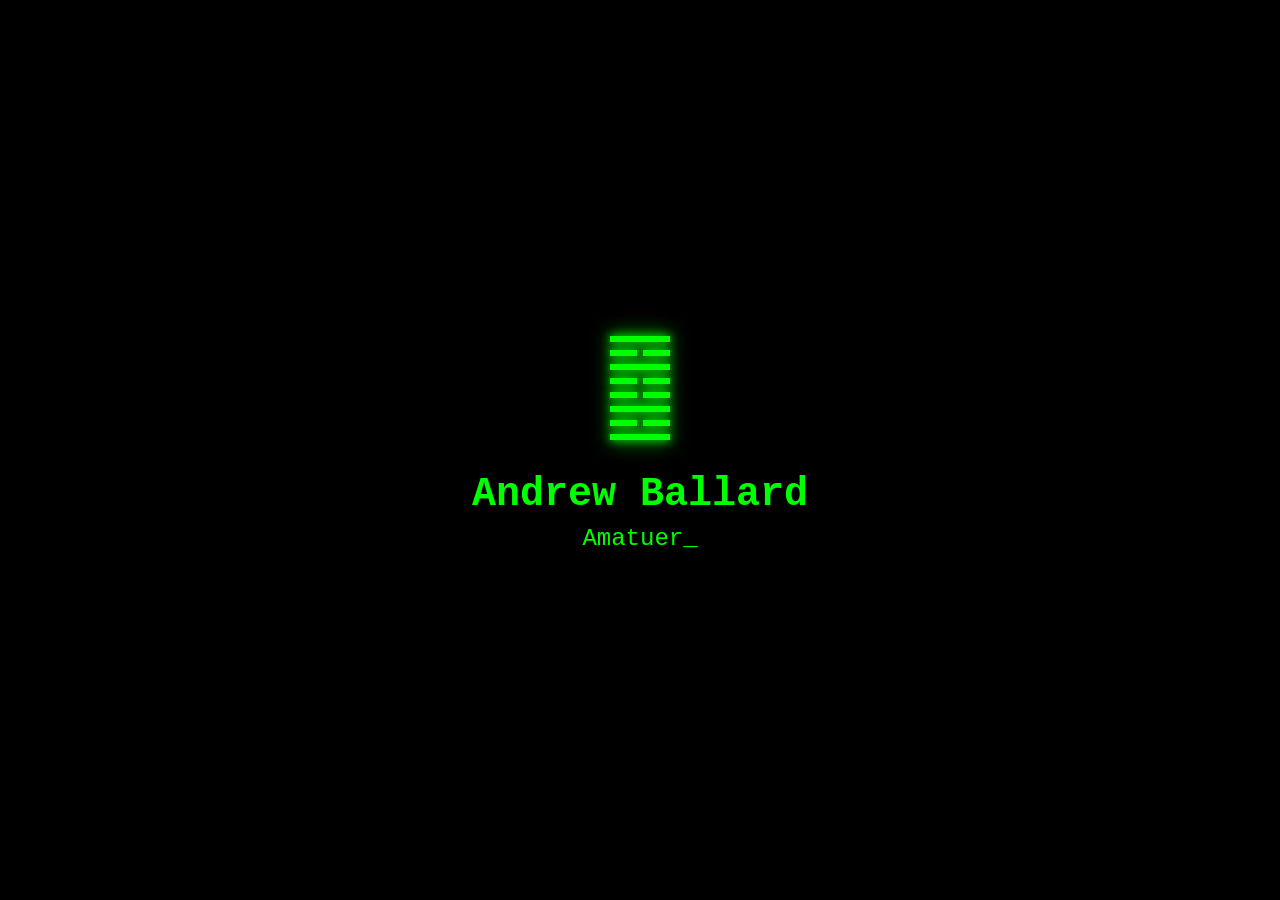
<file: index.html>
<!DOCTYPE html>
<html lang="en">
<head>
    <meta charset="UTF-8">
    <meta name="viewport" content="width=device-width, initial-scale=1.0">
    <title>Andrew Ballard</title>
    <link rel="stylesheet" href="style.css">
</head>
<body>
    <main>
        <div class="octogram">
            <div class="line zero"></div>
            <div class="line one"></div>
            <div class="line zero"></div>
            <div class="line one"></div>
            <div class="line one"></div>
            <div class="line zero"></div>
            <div class="line one"></div>
            <div class="line zero"></div>
        </div>
        <h1>Andrew Ballard</h1>
        <div class="nickname-container">
            <span id="nickname"></span><span class="cursor">_</span>
        </div>
    </main>

    <script>
        const nicknames = ["Amatuer Purveyor of Economics", "Bad Engineering " +
          "at it's finest", "Clueless", "Font of Depression", "Hang on to " +
          "your hats!"];
        let index = 0;
        let charIndex = 0;
        let isDeleting = false;
        const speed = 150;
        const delay = 2000;

        function type() {
            const current = nicknames[index];
            const display = document.getElementById("nickname");

            if (isDeleting) {
                charIndex--;
            } else {
                charIndex++;
            }

            display.textContent = current.substring(0, charIndex);

            let typeSpeed = speed;
            if (isDeleting) typeSpeed /= 2;

            if (!isDeleting && charIndex === current.length) {
                isDeleting = true;
                typeSpeed = delay;
            } else if (isDeleting && charIndex === 0) {
                isDeleting = false;
                index = (index + 1) % nicknames.length;
            }

            setTimeout(type, typeSpeed);
        }

        document.addEventListener("DOMContentLoaded", type);
    </script>
</body>
</html>
</file>
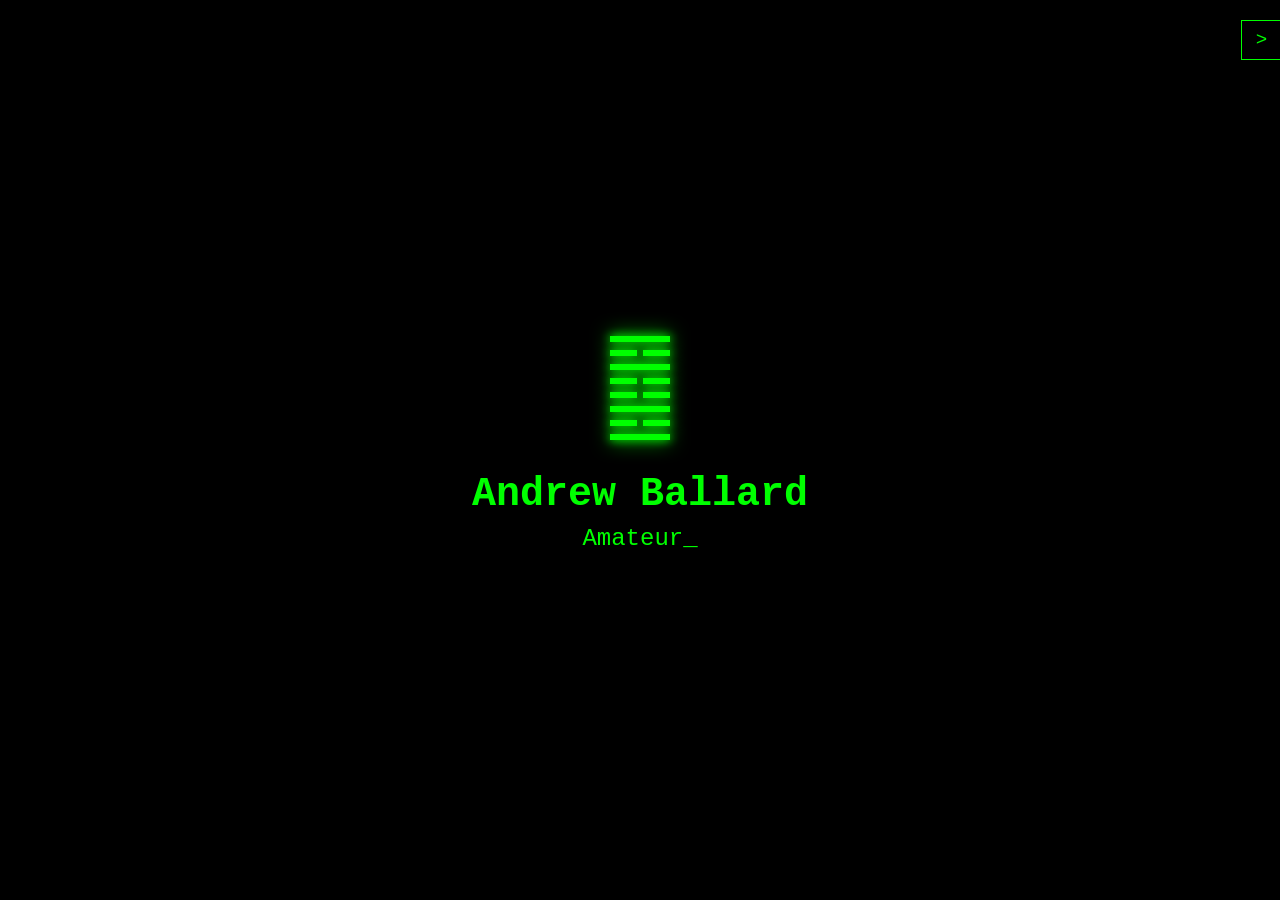
<file: docs/index.html>
<!DOCTYPE html>
<html lang="en">
<head>
    <meta charset="UTF-8">
    <meta name="viewport" content="width=device-width, initial-scale=1.0">
    <title>Andrew Ballard</title>
    <link rel="stylesheet" href="style.css">
</head>
<body>
    <main>
        <div class="octogram">
            <div class="line zero"></div>
            <div class="line one"></div>
            <div class="line zero"></div>
            <div class="line one"></div>
            <div class="line one"></div>
            <div class="line zero"></div>
            <div class="line one"></div>
            <div class="line zero"></div>
        </div>
        <h1>Andrew Ballard</h1>
        <div class="nickname-container">
            <span id="nickname"></span><span class="cursor">_</span>
        </div>
    </main>

    <div id="sidebar" class="sidebar">
        <button id="sidebar-toggle" class="sidebar-toggle">&gt;</button>
        <a href="geometry-sim.html">// Geometry Sim</a>
    </div>

    <script>
        const nicknames = ["Amateur Purveyor of Economics", "Bad Engineering " +
          "at its finest", "Clueless", "Font of Depression", "Hang on to " +
          "your hats!", "☦"];
        let index = 0;
        let charIndex = 0;
        let isDeleting = false;
        const speed = 150;
        const delay = 2000;

        function type() {
            const current = nicknames[index];
            const display = document.getElementById("nickname");

            if (isDeleting) {
                charIndex--;
            } else {
                charIndex++;
            }

            display.textContent = current.substring(0, charIndex);

            let typeSpeed = speed;
            if (isDeleting) typeSpeed /= 2;

            if (!isDeleting && charIndex === current.length) {
                isDeleting = true;
                typeSpeed = delay;
            } else if (isDeleting && charIndex === 0) {
                isDeleting = false;
                index = (index + 1) % nicknames.length;
            }

            setTimeout(type, typeSpeed);
        }

        document.addEventListener("DOMContentLoaded", () => {
            type();

            const sidebar = document.getElementById("sidebar");
            const toggleBtn = document.getElementById("sidebar-toggle");

            toggleBtn.addEventListener("click", () => {
                sidebar.classList.toggle("expanded");
                if (sidebar.classList.contains("expanded")) {
                    toggleBtn.textContent = "_<";
                } else {
                    toggleBtn.textContent = ">";
                }
            });
        });
    </script>
</body>
</html>
</file>
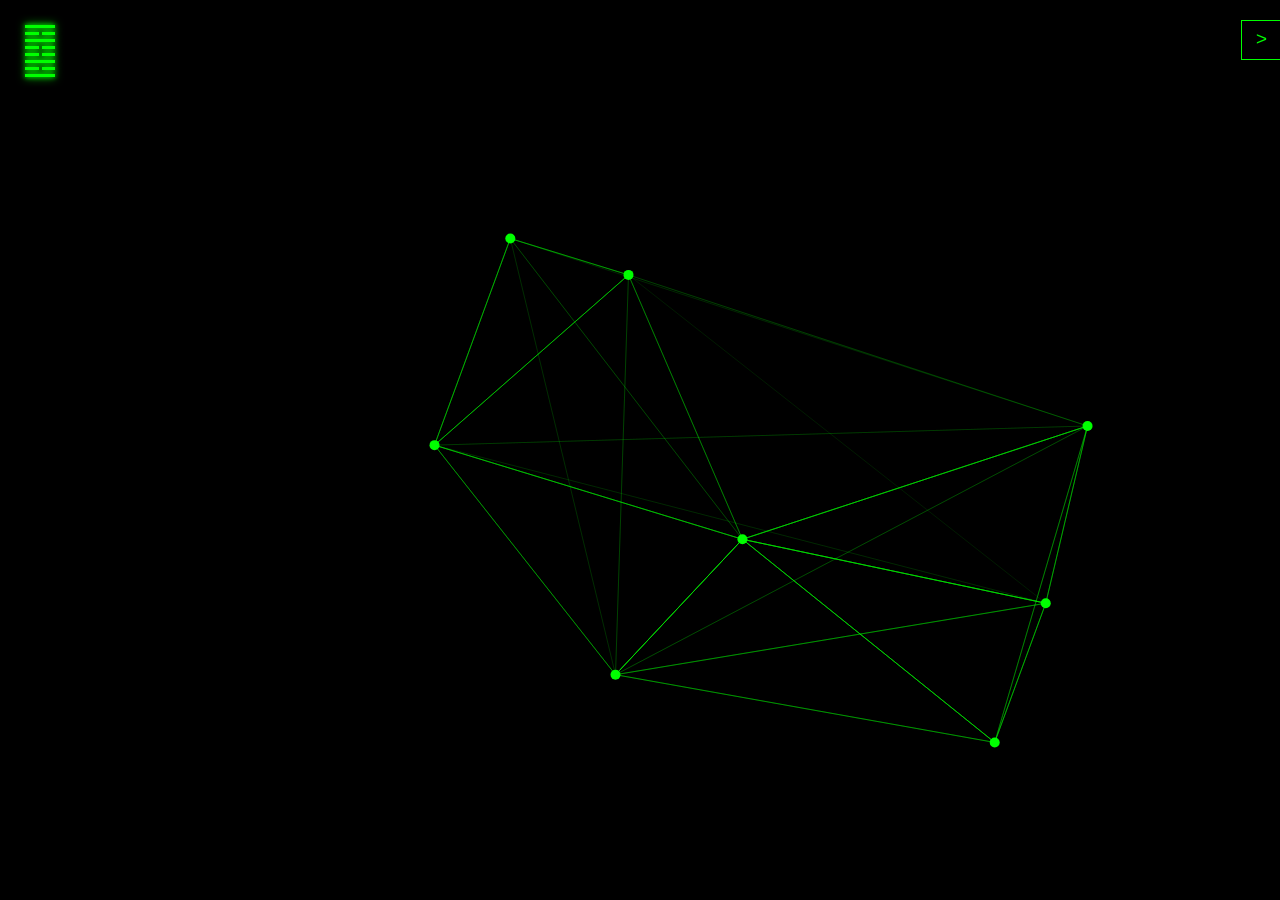
<file: docs/geometry-sim.html>
<!DOCTYPE html>
<html lang="en">
<head>
    <meta charset="UTF-8">
    <meta name="viewport" content="width=device-width, initial-scale=1.0">
    <title>Geometry Sim</title>
    <link rel="stylesheet" href="geometry-sim.css">
</head>
<body>
    <canvas id="sim-canvas"></canvas>

    <div class="tiny-octogram">
        <div class="line zero"></div>
        <div class="line one"></div>
        <div class="line zero"></div>
        <div class="line one"></div>
        <div class="line one"></div>
        <div class="line zero"></div>
        <div class="line one"></div>
        <div class="line zero"></div>
    </div>

    <div id="sidebar" class="sidebar">
        <button id="sidebar-toggle" class="sidebar-toggle">&gt;</button>
        
        <div class="control-panel">
            <div class="control-group">
                <span id="label-points">Points: 8</span>
                <input type="range" id="slider-points" min="0" max="5" value="4" step="1">
            </div>
            <div class="control-group">
                <span id="label-speed">Speed: 1.0x</span>
                <input type="range" id="slider-speed" min="0" max="5" value="1.0" step="0.1">
            </div>
            <div class="control-group">
                <span id="label-inner">Inner: 0.6</span>
                <input type="range" id="slider-inner" min="0" max="1" value="0.6" step="0.05">
            </div>
            <div class="control-group">
                <span id="label-outer">Outer: 1.1</span>
                <input type="range" id="slider-outer" min="0" max="2" value="1.1" step="0.05">
            </div>
        </div>

        <a href="index.html">// Home</a>
    </div>

    <script>
        const canvas = document.getElementById('sim-canvas');
        const ctx = canvas.getContext('2d');

        const fibSequence = [1, 2, 3, 5, 8, 13];
        let particleCount = fibSequence[4];
        let speed = 1.0;
        let innerRadius = 0.6;
        let outerRadius = 1.1;
        let particles = [];

        let dists = [];
        let pairHasTriangle = [];

        const sidebar = document.getElementById('sidebar');
        const toggleBtn = document.getElementById('sidebar-toggle');
        
        toggleBtn.addEventListener('click', () => {
            sidebar.classList.toggle('expanded');
            toggleBtn.textContent = sidebar.classList.contains('expanded') ? '_<' : '>';
        });

        const sliderConfig = [
            { id: 'points', action: v => { particleCount = fibSequence[v]; initParticles(); }, format: v => `Points: ${fibSequence[v]}` },
            { id: 'speed', action: v => speed = parseFloat(v), format: v => `Speed: ${parseFloat(v).toFixed(1)}x` },
            { id: 'inner', action: v => innerRadius = parseFloat(v), format: v => `Inner: ${parseFloat(v).toFixed(2)}` },
            { id: 'outer', action: v => outerRadius = parseFloat(v), format: v => `Outer: ${parseFloat(v).toFixed(2)}` }
        ];

        sliderConfig.forEach(s => {
            const input = document.getElementById(`slider-${s.id}`);
            const label = document.getElementById(`label-${s.id}`);
            input.addEventListener('input', () => {
                s.action(input.value);
                label.textContent = s.format(input.value);
            });
        });

        function initParticles() {
            particles = Array.from({ length: particleCount }, () => ({
                x: Math.random() * 1.6 - 0.8,
                y: Math.random() * 1.6 - 0.8,
                vx: Math.random() * 0.01 - 0.005,
                vy: Math.random() * 0.01 - 0.005
            }));

            dists = Array.from({ length: particleCount }, () => new Float32Array(particleCount));
            pairHasTriangle = Array.from({ length: particleCount }, () => new Uint8Array(particleCount));
        }

        function resize() {
            const dpr = window.devicePixelRatio || 1;
            canvas.width = window.innerWidth * dpr;
            canvas.height = window.innerHeight * dpr;
            ctx.scale(dpr, dpr);
        }
        window.addEventListener('resize', resize);

        const mapX = (x) => (x + 1.0) / 2.0 * window.innerWidth;
        const mapY = (y) => (1.0 - y) / 2.0 * window.innerHeight;

        function tick() {
            const n = particles.length;

            for (let i = 0; i < n; i++) {
                const p = particles[i];
                p.x += p.vx * speed;
                p.y += p.vy * speed;

                if (p.x <= -1.0 || p.x >= 1.0) {
                    p.vx *= -1.0;
                    p.x = Math.max(-1.0, Math.min(1.0, p.x));
                }
                if (p.y <= -1.0 || p.y >= 1.0) {
                    p.vy *= -1.0;
                    p.y = Math.max(-1.0, Math.min(1.0, p.y));
                }
            }

            ctx.fillStyle = '#000000';
            ctx.fillRect(0, 0, window.innerWidth, window.innerHeight);

            for (let i = 0; i < n; i++) {
                for (let j = i + 1; j < n; j++) {
                    const dx = particles[i].x - particles[j].x;
                    const dy = particles[i].y - particles[j].y;
                    const d = Math.sqrt(dx * dx + dy * dy);
                    dists[i][j] = d;
                    dists[j][i] = d;
                }
                pairHasTriangle[i].fill(0);
            }

            ctx.strokeStyle = '#00ff00';
            ctx.lineWidth = 1;

            ctx.setLineDash([]);
            for (let i = 0; i < n; i++) {
                for (let j = i + 1; j < n; j++) {
                    const dist_ij = dists[i][j];

                    if (dist_ij < innerRadius) {
                        for (let k = 0; k < n; k++) {
                            if (k === i || k === j) continue;

                            const dist_ik = dists[i][k];
                            if (dist_ik >= outerRadius) continue;

                            const dist_jk = dists[j][k];
                            if (dist_jk < outerRadius && i < k) {
                                pairHasTriangle[i][j] = 1;
                                pairHasTriangle[j][i] = 1;

                                const maxDist = Math.max(dist_ij, dist_ik, dist_jk);
                                const triOpacity = Math.max(0, Math.min(1, 1.0 - (maxDist / outerRadius)));
                                
                                ctx.beginPath();
                                ctx.moveTo(mapX(particles[i].x), mapY(particles[i].y));
                                ctx.lineTo(mapX(particles[j].x), mapY(particles[j].y));
                                ctx.lineTo(mapX(particles[k].x), mapY(particles[k].y));
                                ctx.closePath();
                                ctx.globalAlpha = triOpacity * 0.6;
                                ctx.stroke();
                            }
                        }
                    }
                }
            }

            ctx.setLineDash([2, 4]);
            for (let i = 0; i < n; i++) {
                for (let j = i + 1; j < n; j++) {
                    const dist_ij = dists[i][j];
                    if (dist_ij < innerRadius && !pairHasTriangle[i][j]) {
                        const pairOpacity = Math.max(0, Math.min(1, 1.0 - (dist_ij / innerRadius)));
                        
                        ctx.beginPath();
                        ctx.moveTo(mapX(particles[i].x), mapY(particles[i].y));
                        ctx.lineTo(mapX(particles[j].x), mapY(particles[j].y));
                        ctx.globalAlpha = pairOpacity * 0.4;
                        ctx.stroke();
                    }
                }
            }

            ctx.globalAlpha = 1.0;

            ctx.fillStyle = '#00ff00';
            for (let i = 0; i < n; i++) {
                ctx.beginPath();
                ctx.arc(mapX(particles[i].x), mapY(particles[i].y), 5, 0, Math.PI * 2);
                ctx.fill();
            }

            requestAnimationFrame(tick);
        }

        resize();
        initParticles();
        requestAnimationFrame(tick);
    </script>
</body>
</html>
</file>
<file: style.css>
body {
    background-color: black;
    color: #00ff00; /* Classic Terminal Green */
    font-family: "Courier New", Courier, monospace;
    display: flex;
    justify-content: center;
    align-items: center;
    height: 100vh;
    margin: 0;
    overflow: hidden;
}

main {
    text-align: center;
}

.octogram {
    display: flex;
    flex-direction: column;
    align-items: center;
    gap: 8px;
    margin-bottom: 2rem;
}

.line {
    height: 6px;
    width: 60px;
    background-color: #00ff00;
    box-shadow: 0 0 10px #00ff00, 0 0 20px #00ff00;
}

.one {
    background-color: transparent;
    box-shadow: none;
    display: flex;
    justify-content: space-between;
}

.one::before, .one::after {
    content: "";
    height: 100%;
    width: 45%;
    background-color: #00ff00;
    box-shadow: 0 0 10px #00ff00, 0 0 20px #00ff00;
}

h1 {
    font-size: 2.5rem;
    margin-bottom: 0.5rem;
}

.nickname-container {
    font-size: 1.5rem;
    min-height: 1.6em;
}

.cursor {
    animation: blink 1s infinite;
}

@keyframes blink {
    0%, 100% { opacity: 1; }
    50% { opacity: 0; }
}
</file>
<file: docs/style.css>
body {
    background-color: black;
    color: #00ff00;
    font-family: "Courier New", Courier, monospace;
    display: flex;
    justify-content: center;
    align-items: center;
    height: 100vh;
    margin: 0;
    overflow: hidden;
}

main {
    text-align: center;
}

.octogram {
    display: flex;
    flex-direction: column;
    align-items: center;
    gap: 8px;
    margin-bottom: 2rem;
}

.line {
    height: 6px;
    width: 60px;
    background-color: #00ff00;
    box-shadow: 0 0 10px #00ff00, 0 0 20px #00ff00;
}

.one {
    background-color: transparent;
    box-shadow: none;
    display: flex;
    justify-content: space-between;
}

.one::before, .one::after {
    content: "";
    height: 100%;
    width: 45%;
    background-color: #00ff00;
    box-shadow: 0 0 10px #00ff00, 0 0 20px #00ff00;
}

h1 {
    font-size: 2.5rem;
    margin-bottom: 0.5rem;
}

.nickname-container {
    font-size: 1.5rem;
    min-height: 1.6em;
}

.cursor {
    animation: blink 1s infinite;
}

@keyframes blink {
    0%, 100% { opacity: 1; }
    50% { opacity: 0; }
}

.sidebar {
    position: fixed;
    right: 0;
    top: 0;
    height: 100%;
    width: 200px;
    background: rgba(0, 0, 0, 0.8);
    border-left: 1px solid #00ff00;
    transform: translateX(100%);
    transition: transform 0.3s;
    z-index: 1000;
    display: flex;
    flex-direction: column;
    justify-content: center;
    align-items: center;
    gap: 20px;
}

.sidebar.expanded {
    transform: translateX(0);
}

.sidebar-toggle {
    position: absolute;
    left: -40px;
    top: 20px;
    width: 40px;
    height: 40px;
    background: black;
    color: #00ff00;
    border: 1px solid #00ff00;
    border-right: none;
    font-family: inherit;
    font-size: 1.2rem;
    cursor: pointer;
    display: flex;
    align-items: center;
    justify-content: center;
}

.sidebar a {
    color: #00ff00;
    text-decoration: none;
}

.sidebar a:hover {
    text-decoration: underline;
}
</file>
<file: docs/geometry-sim.css>
body, html {
    margin: 0;
    padding: 0;
    width: 100%;
    height: 100%;
    overflow: hidden;
    background-color: black;
    font-family: "Courier New", Courier, monospace;
}

#sim-canvas {
    position: absolute;
    top: 0;
    left: 0;
    width: 100%;
    height: 100%;
    display: block;
}

.sidebar {
    position: fixed;
    right: 0;
    top: 0;
    height: 100%;
    width: 200px;
    background: rgba(0, 0, 0, 0.8);
    border-left: 1px solid #00ff00;
    transform: translateX(100%);
    transition: transform 0.3s;
    z-index: 1000;
    display: flex;
    flex-direction: column;
    align-items: center;
    padding: 40px 10px 20px 10px;
    box-sizing: border-box;
    gap: 30px;
}

.sidebar.expanded {
    transform: translateX(0);
}

.sidebar-toggle {
    position: absolute;
    left: -40px;
    top: 20px;
    width: 40px;
    height: 40px;
    background: black;
    color: #00ff00;
    border: 1px solid #00ff00;
    border-right: none;
    font-family: inherit;
    font-size: 1.2rem;
    cursor: pointer;
    display: flex;
    align-items: center;
    justify-content: center;
}

.sidebar a {
    color: #00ff00;
    text-decoration: none;
}

.sidebar a:hover {
    text-decoration: underline;
}

.control-panel {
    width: 90%;
    display: flex;
    flex-direction: column;
    gap: 15px;
    margin-top: 20px;
}

.control-group {
    display: flex;
    flex-direction: column;
    gap: 5px;
}

.control-group span {
    color: #00ff00;
    font-size: 12px;
    font-weight: bold;
}

.control-group input[type="range"] {
    -webkit-appearance: none;
    width: 100%;
    background: #2b2b2b;
    height: 4px;
    border-radius: 2px;
    outline: none;
}

.control-group input[type="range"]::-webkit-slider-thumb {
    -webkit-appearance: none;
    width: 12px;
    height: 12px;
    border-radius: 50%;
    background: #00ff00;
    cursor: pointer;
    box-shadow: 0 0 5px #00ff00;
}

.tiny-octogram {
    position: fixed;
    top: 25px;
    left: 25px;
    z-index: 999;
    display: flex;
    flex-direction: column;
    align-items: center;
    gap: 4px;
}

.tiny-octogram .line {
    height: 3px;
    width: 30px;
    background-color: #00ff00;
    box-shadow: 0 0 5px #00ff00, 0 0 10px #00ff00;
}

.tiny-octogram .one {
    background-color: transparent;
    box-shadow: none;
    display: flex;
    justify-content: space-between;
}

.tiny-octogram .one::before, .tiny-octogram .one::after {
    content: "";
    height: 100%;
    width: 45%;
    background-color: #00ff00;
    box-shadow: 0 0 5px #00ff00, 0 0 10px #00ff00;
}
</file>
